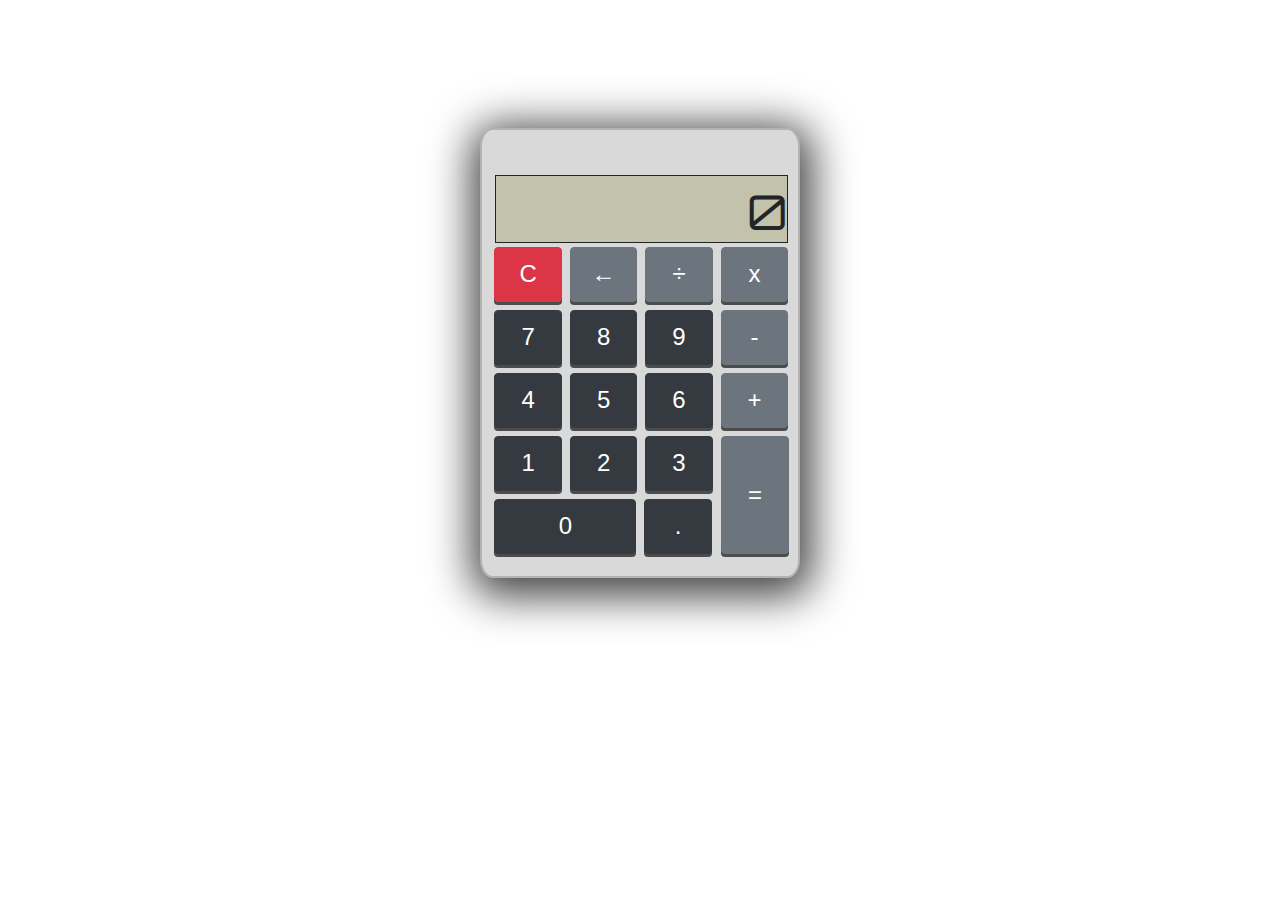
<file: calculator/index.html>
<!DOCTYPE html>
<html>
    <head>
            <link rel="stylesheet" href="https://use.fontawesome.com/releases/v5.0.9/css/all.css" integrity="sha384-5SOiIsAziJl6AWe0HWRKTXlfcSHKmYV4RBF18PPJ173Kzn7jzMyFuTtk8JA7QQG1" crossorigin="anonymous">
            <link rel="stylesheet" href="index.css">
            <link rel="stylesheet" href="https://maxcdn.bootstrapcdn.com/bootstrap/4.0.0/css/bootstrap.min.css" integrity="sha384-Gn5384xqQ1aoWXA+058RXPxPg6fy4IWvTNh0E263XmFcJlSAwiGgFAW/dAiS6JXm" crossorigin="anonymous">
            <meta charset="utf-8">
            <meta name="viewport" content="width=device-width, initial-scale=1">
            <title>Calculator</title>
    </head>
    <body>
            <div id="calcBackground"></div>
        <div class="container">
            <div id="calc">
                
                <div class="row">
                    <div class="col-4"></div>
                    <div class="col-4 text-right">
                        <div id="textBox"></div>
                    </div>
                    <div class="col-4"></div>
                </div>
                <div id="buttons">   
                    <div class="row">
                        <div class="col-4"></div>
                        <div class="col-4">
                            <button class="btn btn-danger" id="c">C</button>
                            <button class="btn btn-secondary" id="backspace">&larr;</button>
                            <button class="btn btn-secondary" id="divide">&divide;</button>
                            <button class="btn btn-secondary" id="multiply">x</button>
                        </div>
                        <div class="col-4"></div>
                    </div>
                    <div class="row">
                        <div class="col-4"></div>
                        <div class="col-4">                    
                                <button class="btn btn-dark" id="seven">7</button>
                                <button class="btn btn-dark" id="eight">8</button>
                                <button class="btn btn-dark" id="nine">9</button>
                                <button class="btn btn-secondary" id="minus">-</button>
                                
                        </div>
                        <div class="col-4"></div>
                    </div>
                    <div class="row">
                        <div class="col-4"></div>
                        <div class="col-4">                    
                                <button class="btn btn-dark" id="four">4</button>
                                <button class="btn btn-dark" id="five">5</button>
                                <button class="btn btn-dark" id="six">6</button>
                                <button class="btn btn-secondary" id="plus">+</button>
                        </div>
                        <div class="col-4"></div>
                    </div>
                    <div class="row">
                        <div class="col-4"></div>
                        <div class="col-3">
                            <div>                 
                                <button class="btn btn-dark" id="one">1</button>
                                <button class="btn btn-dark" id="two">2</button>
                                <button class="btn btn-dark" id="three">3</button>
                            </div>
                            <div>          
                                <button class="btn btn-dark" id="zero">0</button>
                                <button class="btn btn-dark" id="period">.</button>
                            </div>
                        </div>
                        <div class="col-1">
                            <button class="btn btn-secondary" id="equal">=</button>
                        </div>
                        <div class="col-4"></div>
                    </div>
                </div>
            </div>
        </div>
        <script src="https://ajax.googleapis.com/ajax/libs/jquery/3.3.1/jquery.min.js"></script>
        <script src="index.js"></script>
    </body>
</html>
</file>
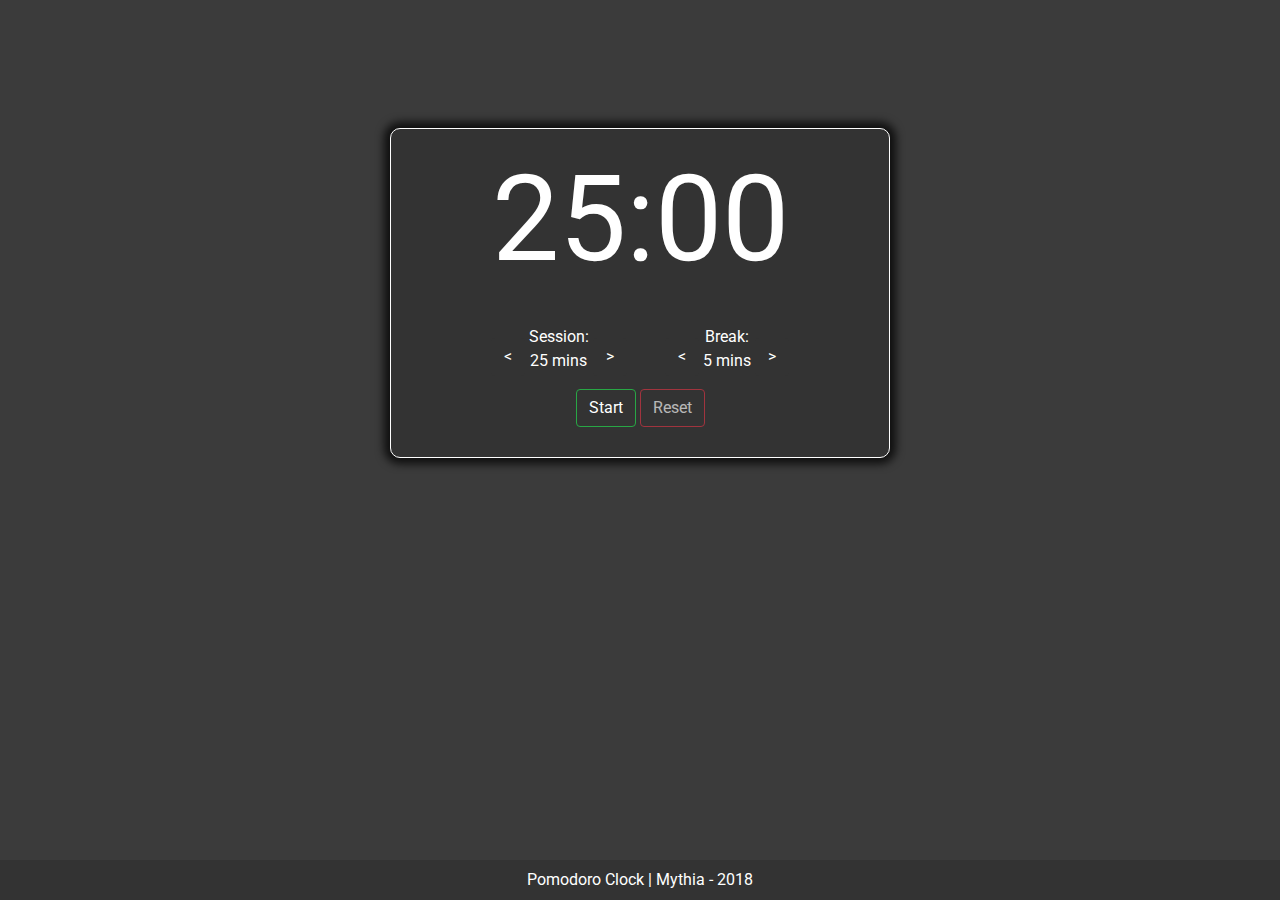
<file: pomodoro/index.html>
<!DOCTYPE html>
<html>
    <head>
        <link rel="stylesheet" href="https://maxcdn.bootstrapcdn.com/bootstrap/4.0.0/css/bootstrap.min.css" integrity="sha384-Gn5384xqQ1aoWXA+058RXPxPg6fy4IWvTNh0E263XmFcJlSAwiGgFAW/dAiS6JXm" crossorigin="anonymous">
        <link rel="stylesheet" href="style.css">
        <title>Pomodoro Clock</title>
    </head>
    <body>
        <div id="container">
            <p id="timerText"></p>
            <div id="buttons">                   
                <div id="sessionButton">
                    <button class="btn" id="sessionDecrease"><</button>
                    <p id="sessionText"></p>
                    <button class="btn" id="sessionIncrease">></button>
                </div>
                <div id="breakButton">
                    <button class="btn" id="breakDecrease"><</button>
                    <p id="breakText"></p>
                    <button class="btn" id="breakIncrease">></button>
                </div>
            </div>
            <button class="btn btn-success" id="start">Start</button>
            <button class="btn btn-danger" id="reset">Reset</button>    
        </div>
        <footer class="footer">
                <div class="container text-center">
                  <span >Pomodoro Clock | Mythia - 2018</span>
                </div>
        </footer>
        <script src="https://ajax.googleapis.com/ajax/libs/jquery/3.3.1/jquery.min.js"></script>
        <script src="script.js"></script>          
    </body>
</html>
</file>
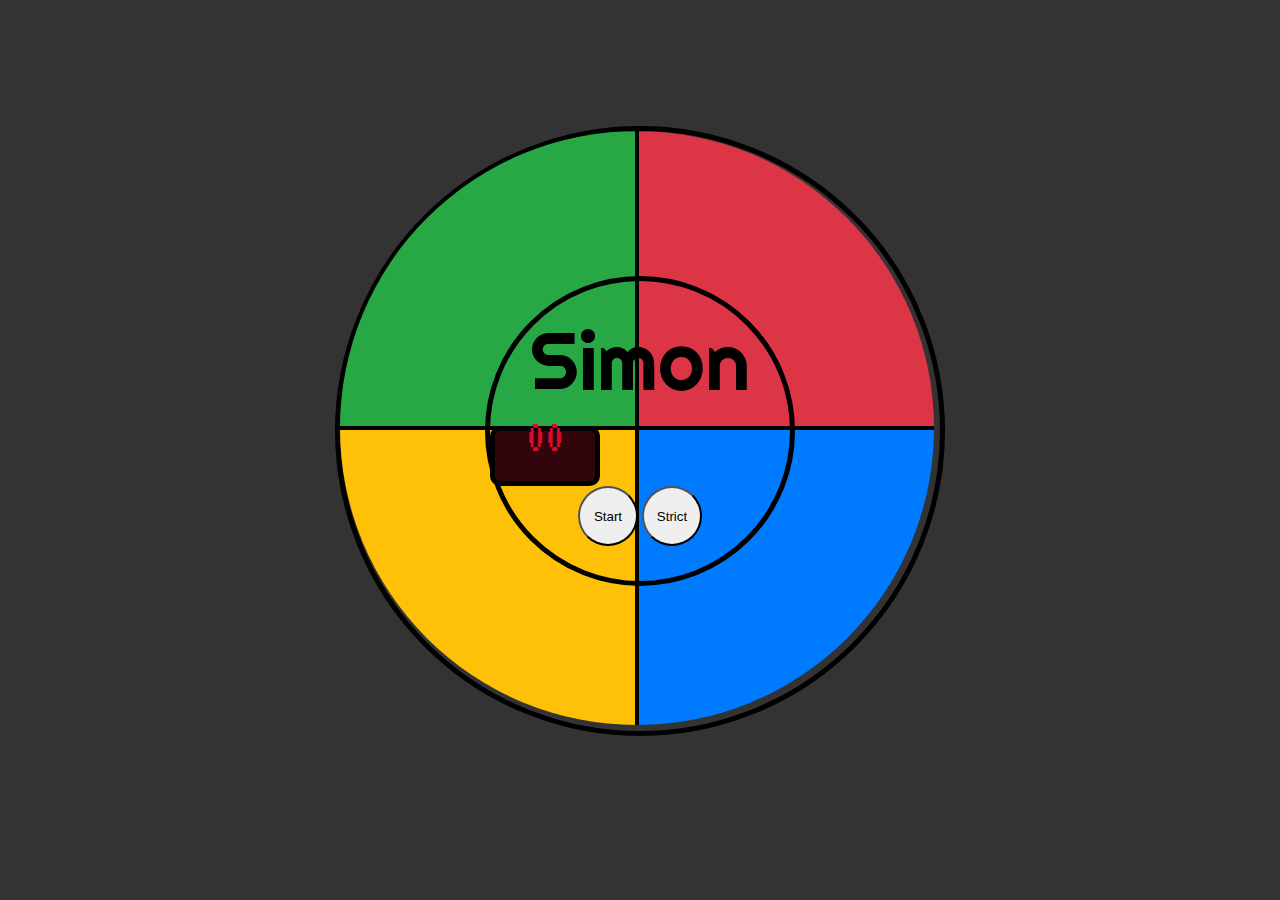
<file: simon/index.html>
<!DOCTYPE html>
<html>
    <head>
        <link rel="stylesheet" href="https://stackpath.bootstrapcdn.com/bootstrap/4.1.0/css/bootstrap.min.css" integrity="sha384-9gVQ4dYFwwWSjIDZnLEWnxCjeSWFphJiwGPXr1jddIhOegiu1FwO5qRGvFXOdJZ4" crossorigin="anonymous">
        <link rel="stylesheet" href="animate.css">
        <link rel="stylesheet" href="style.css">
        <title>Simon Gaem</title>
    </head>
    <body>
        <div class="container">
            <div class="row">
                <div class="col-12">
                    <div id="main">
                        <div id="outerButtons">
                            <div class="outerBox" id="green"></div>
                            <div class="outerBox" id="red"></div>
                            <div class="outerBox" id="yellow"></div>
                            <div class="outerBox" id="blue"></div>
                        </div>
                        <div class="bg-light" id="centerMain">
                            <p id="simonLogo">Simon</p>
                            <div class="text-center" id="centerButtons">                                
                                <div class="d-inline-block" id="screen"><p id="screenText"></p></div>
                                <button class="btn d-inline-block bg-danger" id="start">Start</button>
                                <button class="btn d-inline-block bg-warning" id="strict">Strict</button>
                            </div>                                                      
                        </div>
                    </div>
                </div>
            </div>
        </div>
        <script src="https://ajax.googleapis.com/ajax/libs/jquery/3.3.1/jquery.min.js"></script>
        <script src="script.js"></script> 
    </body>
</html>
</file>
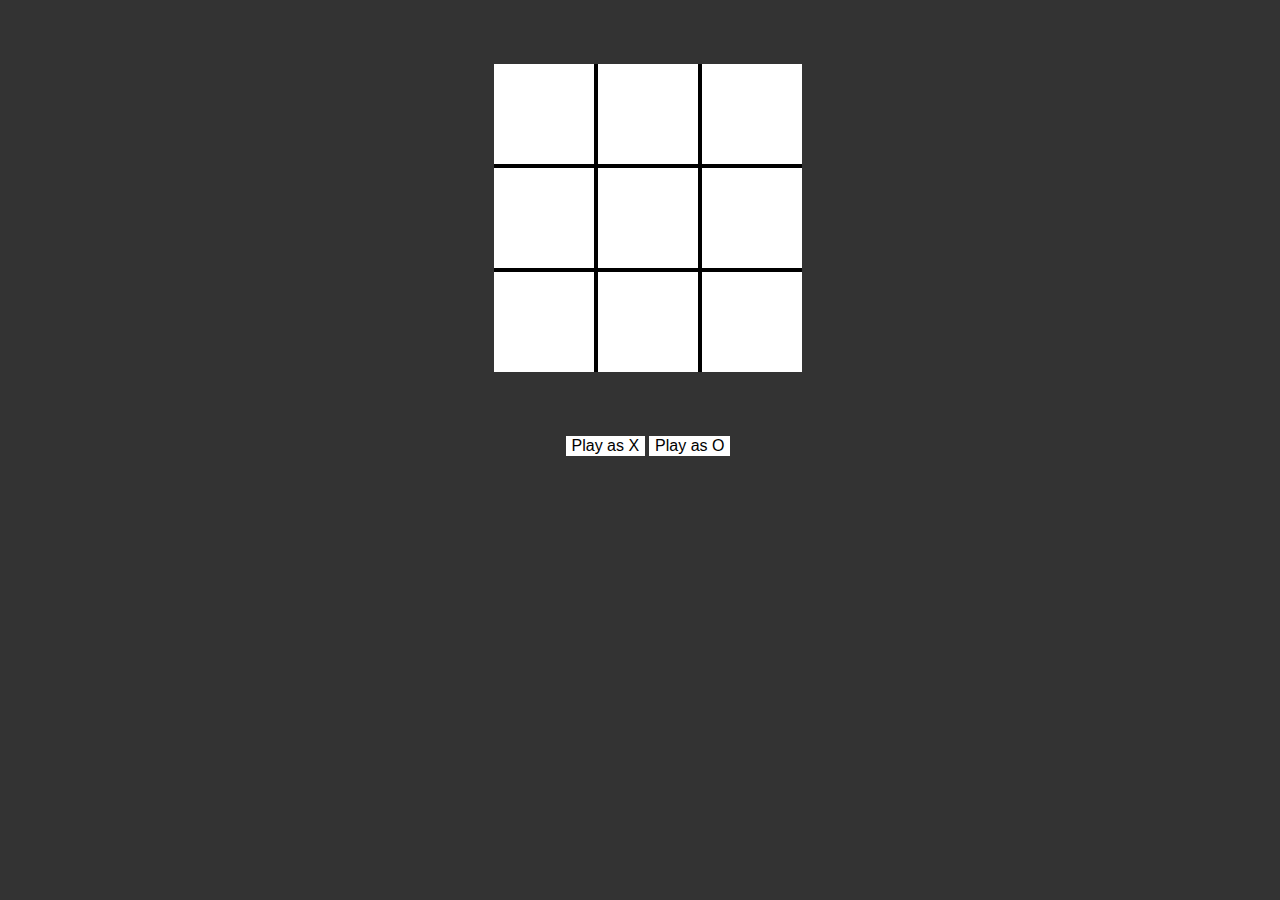
<file: tictactoe/index.html>
<!DOCTYPE html>
<html>
    <head>
        <meta name="viewport" content="width=device-width, initial-scale=1.0">
        <link rel="stylesheet" href="style.css">
        <title>Tic Tac Toe</title>
    </head>
    <body>
        <div id="buttons">
            <button class="board" id="top-left"></button>
            <button class="board" id="top-center"></button>
            <button class="board" id="top-right"></button>
            <button class="board" id="center-left"></button>
            <button class="board" id="center"></button>
            <button class="board" id="center-right"></button>
            <button class="board" id="bot-left"></button>
            <button class="board" id="bot-center"></button>
            <button class="board" id="bot-right"></button>
        </div>
        <div id="selector">
            <button id="x">Play as X</button>
            <button id="o">Play as O</button>
        </div>
        <script src="https://ajax.googleapis.com/ajax/libs/jquery/3.3.1/jquery.min.js"></script>
        <script src="script.js"></script> 
    </body>
</html>
</file>
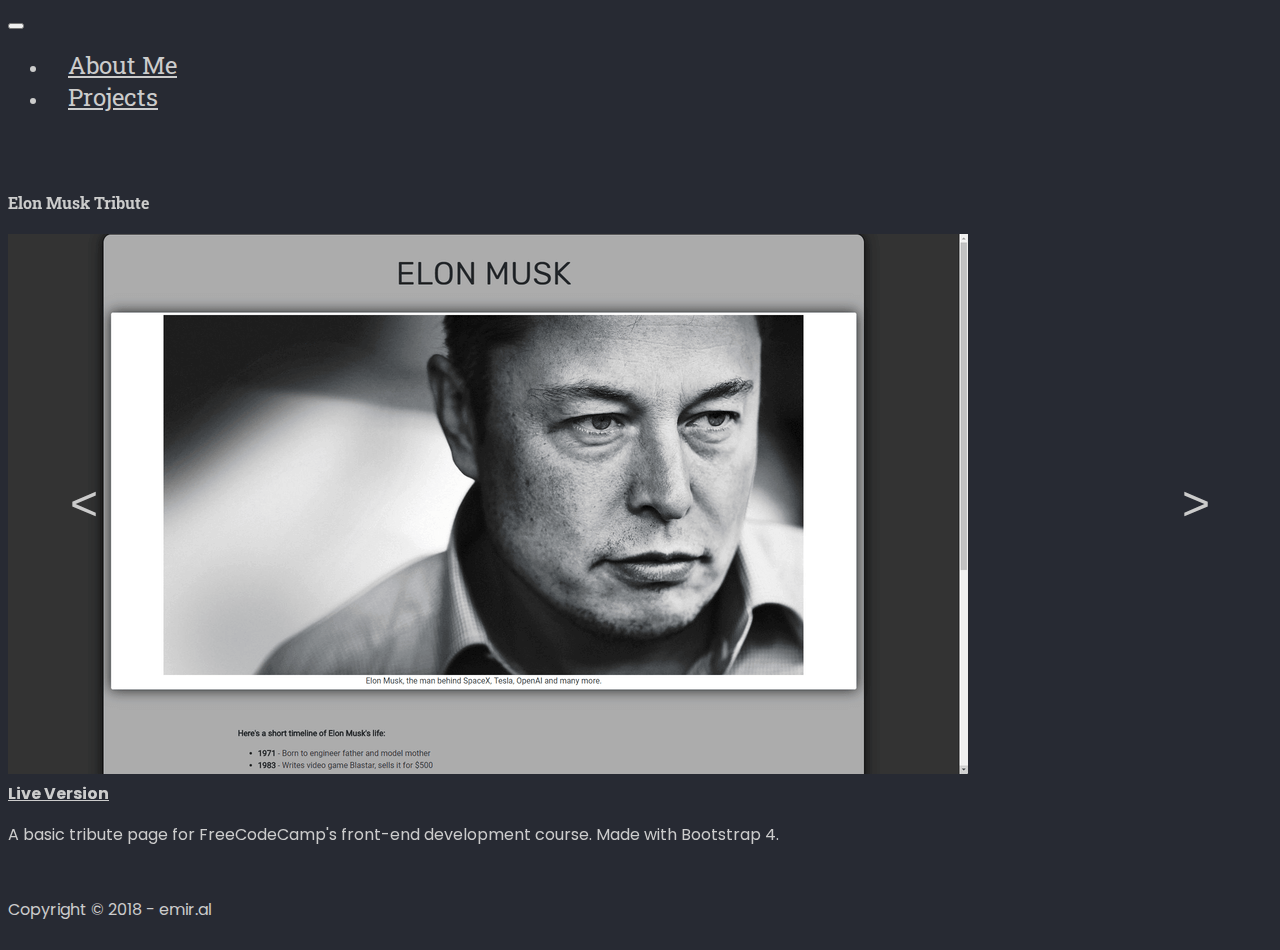
<file: projects.html>
<!doctype html>
<html lang="en">
    <head>
        <!-- Meta Tags-->
        <meta charset="utf-8">
        <meta name="viewport" content="width=device-width, initial-scale=1">
        <!-- CSS links-->
        <!--Bootstrap 4.1-->
        <link rel="stylesheet" href="https://stackpath.bootstrapcdn.com/bootstrap/4.1.0/css/bootstrap.min.css" integrity="sha384-9gVQ4dYFwwWSjIDZnLEWnxCjeSWFphJiwGPXr1jddIhOegiu1FwO5qRGvFXOdJZ4" crossorigin="anonymous">
        
        <link rel="stylesheet" href="https://use.fontawesome.com/releases/v5.0.10/css/all.css" integrity="sha384-+d0P83n9kaQMCwj8F4RJB66tzIwOKmrdb46+porD/OvrJ+37WqIM7UoBtwHO6Nlg" crossorigin="anonymous">
        <link rel="stylesheet" href="style.css">
        <title>mythia</title>
    </head>
    <body>
        <!--Navbar-->
        <nav class="navbar navbar-expand-lg navbar-dark">
            <button class="navbar-toggler" type="button" data-toggle="collapse" data-target="#navbars08" aria-controls="navbars08" aria-expanded="false" aria-label="Toggle navigation">
                <span class="navbar-toggler-icon"></span>
            </button>      
            <div class="collapse navbar-collapse justify-content-md-center" id="navbars08">
                <ul class="navbar-nav">
                    <li class="nav-item">
                        <a class="nav-link" href="index.html">About Me</a>
                    </li>
                    <li class="nav-item">
                        <a class="nav-link" href="projects.html">Projects</a>
                    </li>
                </ul>
            </div>
        </nav>          
        <!--Body-->
        <div class="container">
            <div class="row">
                <div class="col-sm-12">
                    <div class="projects"> 
                        <div class="siema">
                            <div class="text-center">
                                <h4 class="text-3">Elon Musk Tribute</h4>
                                <img src="img/tribute.png" alt="Elon Musk Tribute Page" class="img-fluid">
                                <br>
                                <a href="./tribute/index.html" target="_blank" class="liveLink">Live Version</a>
                                <br>
                                <p class="decription">A basic tribute page for FreeCodeCamp's front-end development course. Made with Bootstrap 4.</p>
                            </div>
                            <div class="text-center">
                                <h4 class="text-3">The Simpsons Quotes</h4>
                                <img src="img/quote.png" alt="The Simpsons Quotes" class="img-fluid">
                                <br>
                                <a href="./quote/index.html" target="_blank" class="liveLink">Live Version</a>
                                <br>
                                <a href="https://github.com/themythia/randomquote" target="_blank" class="sourceLink">Source Code</a>
                                <p class="decription">A simple page that shows random quotes from The Simpsons. Made for FreeCodeCamp's front-end development course with Bootstrap 4 and jQuery. Quote API created by Jason Luboff. </p>
                            </div>
                            <div class="text-center">
                                <h4 class="text-3">Wikipedia Viewer</h4>
                                <img src="img/wiki.png" alt="Wikipedia Viewer" class="img-fluid">
                                <br>
                                <a href="./wiki/index.html" target="_blank" class="liveLink">Live Version</a>
                                <br>
                                <a href="https://github.com/themythia/Wikipedia-Viewer" target="_blank" class="sourceLink">Source Code</a>
                                <p class="decription">A simple page that allows user to make searches on Wikipedia.Made for FreeCodeCamp's front-end development course with Bootstrap 4 and jQuery. Search data provided by Wikipedia API.</p>
                            </div>
                            <div class="text-center">
                                <h4 class="text-3">Twitch.TV App</h4>
                                <img src="img/twitch.png" alt="Twitch.TV App" class="img-fluid">
                                <br>
                                <a href="./twitch/index.html" target="_blank" class="liveLink">Live Version</a>
                                <br>
                                <a href="https://github.com/themythia/TwitchApp" target="_blank" class="sourceLink">Source Code</a>
                                <p class="decription">A simple app that shows channel informations of 9 Twitch.TV streamers. Made for FreeCodeCamp's front-end development course with Bootstrap 4 and jQuery. Channel info provided by Twitch.TV API.</p>
                            </div>
                            <div class="text-center">
                                <h4 class="text-3">Calculator</h4>
                                <img src="img/calc.png" alt="Calculator" class="img-fluid">
                                <br>
                                <a href="./calculator/index.html" target="_blank" class="liveLink">Live Version</a>
                                <br>
                                <a href="https://github.com/themythia/calculator" target="_blank" class="sourceLink">Source Code</a>
                                <p class="decription">A basic calculator made for FreeCodeCamp's front-end development course. Made with Bootstrap 4 and jQuery.</p>
                            </div>
                            <div class="text-center">
                                <h4 class="text-3">Pomodoro Clock</h4>
                                <img src="img/pomodoro.png" alt="Pomodoro Clock" class="img-fluid">
                                <br>
                                <a href="./pomodoro/index.html" target="_blank" class="liveLink">Live Version</a>
                                <br>
                                <a href="https://github.com/themythia/pomodoro-clock" target="_blank" class="sourceLink">Source Code</a>
                                <p class="decription">A pomodoro clock app that allows user to set custom session and break lengths. Made for FreeCodeCamp's front-end development course with Bootstrap 4 and jQuery.</p>
                            </div>
                            <div class="text-center">
                                <h4 class="text-3">Tic Tac Toe</h4>
                                <img src="img/xox.png" alt="Tic Tac Toe" class="img-fluid">
                                <br>
                                <a href="./tictactoe/index.html" target="_blank" class="liveLink">Live Version</a>
                                <br>
                                <a href="https://github.com/themythia/tictactoe" target="_blank" class="sourceLink">Source Code</a>
                                <p class="decription">A simple tic tac toe game that allows user to play against computer. Made for FreeCodeCamp's front-end development course with Bootstrap 4 and jQuery.</p>
                            </div>
                            <div class="text-center">
                                <h4 class="text-3">Simon Game</h4>
                                <img src="img/simon.png" alt="Simon Game" class="img-fluid">
                                <br>
                                <a href="./simon/index.html" target="_blank" class="liveLink">Live Version</a>
                                <br>
                                <a href="https://github.com/themythia/Simon-Game" target="_blank" class="sourceLink">Source Code</a>
                                <p class="decription">Simon game app with strict mode for FreeCodeCamp's front-end development course with Bootstrap 4, jQuery and Animate.css for button animations.</p>
                            </div> 
                        </div>
                        <button class="prev">&lt;</button>
                        <button class="next">&gt;</button>
                    </div>
                </div>
            </div>
        </div>
        <!--Footer-->
        <footer class="footer2">
                <div class="container text-center">
                    <div class="contact text-center">
                        <a href="mailto:mythia@windowslive.com" class="contactLinks"><i class="fas fa-envelope-square"></i></a>
                        <a href="https://twitter.com/themythia" target="_blank" class="contactLinks"><i class="fab fa-twitter-square"></i></a>
                        <a href="https://github.com/themythia" target="_blank" class="contactLinks github"><i class="fab fa-github-square"></i></a>
                        <i class="fab fa-discord contactLinks" data-toggle="tooltip" data-placement="top" title="Mythia#8407"></i>
                    </div>
                    <span>Copyright © 2018 - emir.al</span>
                </div>
            </footer>
        <!-- JS links -->
        <!--jQuery-->
        <script src="https://ajax.googleapis.com/ajax/libs/jquery/3.3.1/jquery.min.js"></script>
        <!--Bootstrap-->
        <script src="https://cdnjs.cloudflare.com/ajax/libs/popper.js/1.14.0/umd/popper.min.js" integrity="sha384-cs/chFZiN24E4KMATLdqdvsezGxaGsi4hLGOzlXwp5UZB1LY//20VyM2taTB4QvJ" crossorigin="anonymous"></script>
        <script src="https://stackpath.bootstrapcdn.com/bootstrap/4.1.0/js/bootstrap.min.js" integrity="sha384-uefMccjFJAIv6A+rW+L4AHf99KvxDjWSu1z9VI8SKNVmz4sk7buKt/6v9KI65qnm" crossorigin="anonymous"></script>
        <!--Siema-->
        <script src="siema.min.js"></script>       
        <script src="script.js"></script>
    </body>
</html>
</file>
<file: calculator/index.css>
@import url('https://fonts.googleapis.com/css?family=Orbitron');
body {
	background:url(https://puu.sh/zVGk7/ac7a412f97.png)!important;
}
.btn {
	width: 67.5px;
	height: 55px;
	margin: 4px 0 4px 3.5px;
	box-shadow: 0px 3px 0px 0px rgba(0, 0, 0, 0.65);
	display: block;
	text-decoration: none;
	border: none;
	font-size: 1.5rem!important;
	
}

.btn:active {
	transform: translateY(3px);
}
#zero {
	width:142px;
}
#equal {
	height:118px;
	margin-left:-45px;
}

#textBox {
	background: #c3c2ab;
	border-style:solid;
	border-width:1px;
	width: 293px;
	height:67.5px;
	margin-left:4px;
	font-family: 'Orbitron', sans-serif;
	font-size: 3rem;
}

.btn.focus, .btn:focus {
    -webkit-box-shadow: 0px 3px 0px 0px rgba(0, 0, 0, 0.65)!important;
    box-shadow: 0px 3px 0px 0px rgba(0, 0, 0, 0.65)!important;
}
#calc {
	margin-top:-36.3%;
	margin-right:auto;
	margin-left:3.5%;
}
#calcBackground {
	background:  rgb(218, 217, 217);
	height:450px;
	width:320px;
	border-radius: 4%;
	margin-left:auto;
	margin-right:auto;
	margin-top:10%;
	border-style: solid;
	border-width: 2px;
	border-color: rgb(179, 179, 179);
	-webkit-box-shadow: 2px 8px 43px 10px rgba(0,0,0,0.75);
-moz-box-shadow: 2px 8px 43px 10px rgba(0,0,0,0.75);
box-shadow: 2px 8px 43px 10px rgba(0,0,0,0.75);
}
</file>
<file: pomodoro/style.css>
@import url('https://fonts.googleapis.com/css?family=Roboto:300');
html {
    position: relative;
    min-height: 100%;
}
body {
    background:#333333f5;
    color:white;
    margin-bottom: 40px; 
}
.btn {
    background:#333333;
    color:white;
}
.btn:disabled {
    background: #333333;
}
.btn:focus {
    box-shadow: none;
}
#container {
    background:#333333;
    text-align: center !important;
    margin:10% auto;
    width:500px;
    height:330px;
    border-style: solid;
    border-width: 1px;
    border-radius:10px;
    border-color:white;
    -webkit-box-shadow: 0px 0px 8px 6px rgba(0,0,0,0.75);
    -moz-box-shadow: 0px 0px 8px 6px rgba(0,0,0,0.75);
    box-shadow: 0px 0px 8px 6px rgba(0,0,0,0.75);    
}
#sessionButton {
    float:left;
    margin-left:20%;
}
#breakButton {
    float: right;
    margin-right:20%;
}

#sessionText,#breakText {
    font-size: 1rem;
    vertical-align: middle;
    display: inline-block;
    text-align: center;    
}
#timerText {
    font-size: 7.5rem;
    font-family: 'Roboto', sans-serif;
}
h1 {
    text-align: center;
    margin:10% auto;
}
.footer {
    color:white;
    position: absolute;
    bottom: 0;
    width: 100%;
    height: 40px; /* Set the fixed height of the footer here */
    line-height: 40px; /* Vertically center the text there */
    background-color: #333333;
}
</file>
<file: simon/style.css>
@import url('https://fonts.googleapis.com/css?family=VT323');
@import url('https://fonts.googleapis.com/css?family=Righteous');


body {
    background-color: #333333;
}
.container {
    margin: 0 auto;
    text-align: center;
}
#main {
    margin: 10% auto;
    height: 600px;
    width: 600px;
    border: solid 5px black;
    border-radius: 600px;
}
.outerBox {
    height: 295px;
    width: 295px;
    float:left;
    position: relative;
}
#green {
    border-top-left-radius: 100%;
    border-right: solid 2px black;
    border-bottom: solid 2px black;
    background: #28a745;
}
#green:active {
    background: #007E33;
}
#red {
    border-top-right-radius: 100%;
    border-left: solid 2px black;
    border-bottom: solid 2px black;
    background: #dc3545;
}
#red:active {
    background: #CC0000;
}
#yellow {
    border-bottom-left-radius: 100%;
    border-right: solid 2px black;
    border-top: solid 2px black;
    background: #ffc107;
}
#yellow:active {
    background :#FF8800;
}
#blue {
    border-bottom-right-radius: 100%;
    border-left: solid 2px black;
    border-top: solid 2px black;
    background: #007bff;    
}
#blue:active {
    background: #0d47a1;
}
#centerMain {
    height: 300px;
    width: 300px;
    border: solid 5px black;
    border-radius: 100%;
    position: absolute;
    z-index: 2;    
    color:white;
    margin-left: 145px;
    margin-top: 145px;
}
#simonLogo {
    color:black;
    font-size: 5rem;
    margin:10% auto;
    font-family: 'Righteous', cursive;
    user-select: none;
    -webkit-user-select: none; 

}
#centerButtons {
    margin:-5% auto;
    text-align: center;  
}

#screen {
    background: #32050C;
    height: 50px;
    width: 100px;
    border: solid 5px black;
    border-radius: 10px;
    text-align: center;
    vertical-align: middle;
    
}
#screenText {
    margin: -18% auto;
    color: #DC0D29;
    font-family: 'VT323', monospace;
    font-size: 3rem;  
}
#start {
    height: 60px;
    width: 60px;
    border-radius: 60px;    
}

#strict {
    height: 60px;
    width: 60px;
    border-radius: 60px;
    
}
#strict:focus {
    -webkit-box-shadow: inset 0px 0px 0px 5px rgba(0,0,0,0.75);
    -moz-box-shadow: inset 0px 0px 0px 5px rgba(0,0,0,0.75);
    box-shadow: inset 0px 0px 0px 5px rgba(0,0,0,0.75);
}
</file>
<file: tictactoe/style.css>
@import url('https://fonts.googleapis.com/css?family=Comfortaa:700');
body {
    background:#333333;
    width:100%;
}
#buttons {
    background:black;
    width:308px;
    height:308px;
    margin:5% auto;
}
.board {
    height:100px;
    width: 100px;
    vertical-align:top;
    margin-bottom:4px;
    background: white;
    border:none;
    font-size: 4rem;
    font-family: 'Comfortaa', cursive;
}
.board:focus {
    outline: none;
}
#selector {
    margin: 5% auto;
    text-align:center;
}
#x,#o {

    vertical-align: top;
    background: white;
    font-size: 1rem;
    border:none;
}
#turns {
    color:white;
    font-size: 2rem;
}
#scores {
    margin:auto;
    text-align: center;
}
#playerScore,#tieScore,#aiScore {
    color:white;
    display:inline-block;
    margin-right:20px;
    font-size: 2rem;
    font-family: 'Comfortaa', cursive;
}
</file>
<file: style.css>
@import url('https://fonts.googleapis.com/css?family=Poppins:400,700|Roboto+Slab:700');
html {
    position: relative;
    min-height: 100%;
}
body {
    background:#272a33;
    color: #ccc;
    font-family: 'Poppins', sans-serif;
    margin-bottom: 100px;
}
.navbar {
    color: #ccc;
    z-index: 2;
}

.aboutMe {
    margin: 8% auto;
}
.projects {
    margin: -5% auto;
}
.siema {
    position: relative;
    z-index: 1;
 }
.next {
    position: absolute;
    right: 5%;
    top: 50%;
    font-size: 3rem;
    background-color: Transparent;
    border:none;
    z-index: 2;
    color: #ccc;


}
.prev {
    position: absolute;
    left: 5%;
    top: 50%;
    font-size: 3rem;
    background-color: Transparent;
    border:none;
    z-index: 2;
    color: #ccc;
}

.next:focus,.prev:focus {
    outline: none;
}
.liveLink,.sourceLink {
    color: #ccc;
    font-weight: bold;
    
}
.liveLink:hover,.sourceLink:hover {
    color: #ccc;
    font-weight: bold;
}

.text-1 {
    margin-top:5%;
    font-size: 1.15rem;
}
.text-2 {
    font-size: 1.15rem;
}
.text-3 {
    margin-top: 10%;
    font-family: 'Roboto Slab', serif;
}
.title {
    font-family: 'Roboto Slab', serif;
}
h3 {
    text-shadow: -1px 0 black, 0 1px black, 1px 0 black, 0 -1px black;

}
.fab,.fas {
    font-size : 3rem;
    display: inline-block;
    vertical-align: middle;
}
.fa-discord {
    margin-top:5px;
}
.contactLinks {
    color:#ccc;
}
.contactLinks:hover {
    transition: color 0.5s ease;
    color:rgb(240, 240, 240);   
}


.devicon {
    font-size: 3rem;
    display: inline-block;
    margin: 20px;
}
.devicon-text {
    font-size: 1rem;
    font-family: 'Poppins', sans-serif!important;
}
.devicon-html5-plain:hover {
    color: #E54D26;
    transition: color 0.5s ease;
}
.devicon-css3-plain:hover {
    color: #3D8FC6;
    transition: color 0.5s ease;
}
.devicon-javascript-plain:hover {
    color: #F0DB4F;
    transition: color 0.5s ease;
}
.devicon-bootstrap-plain:hover {
    color: #59407F;
    transition: color 0.5s ease;
}
.devicon-jquery-plain:hover {
    color:#7ACEF4;
    transition: color 0.5s ease;
}
.devicon-visualstudio-plain:hover {
    color:#007ACC;
    transition: color 0.5s ease;
}
.nav-link {
    margin: 20px;
    color:#ccc;
    font-size: 1.5rem;
    font-family: 'Roboto Slab', serif;
}
.nav-link:hover {
    color:#ccc;
    -webkit-box-shadow: inset 0px -2px 0px 0px rgba(204,204,204,1);
    -moz-box-shadow: inset 0px -2px 0px 0px rgba(204,204,204,1);
    box-shadow: inset 0px -2px 0px 0px rgba(204,204,204,1);
}
.footer {
    color:#ccc;
    position: absolute;
    bottom: 0;
    width: 100%;
    height: 40px; /* Set the fixed height of the footer here */
    line-height: 40px; /* Vertically center the text there */
    background-color: #272a33;
}
.footer2 {
    color:#ccc;
    position: absolute;
    bottom: 0;
    width: 100%;
    height: 100px; /* Set the fixed height of the footer here */
    line-height: 40px; /* Vertically center the text there */
    background-color: #272a33;
}
</file>
